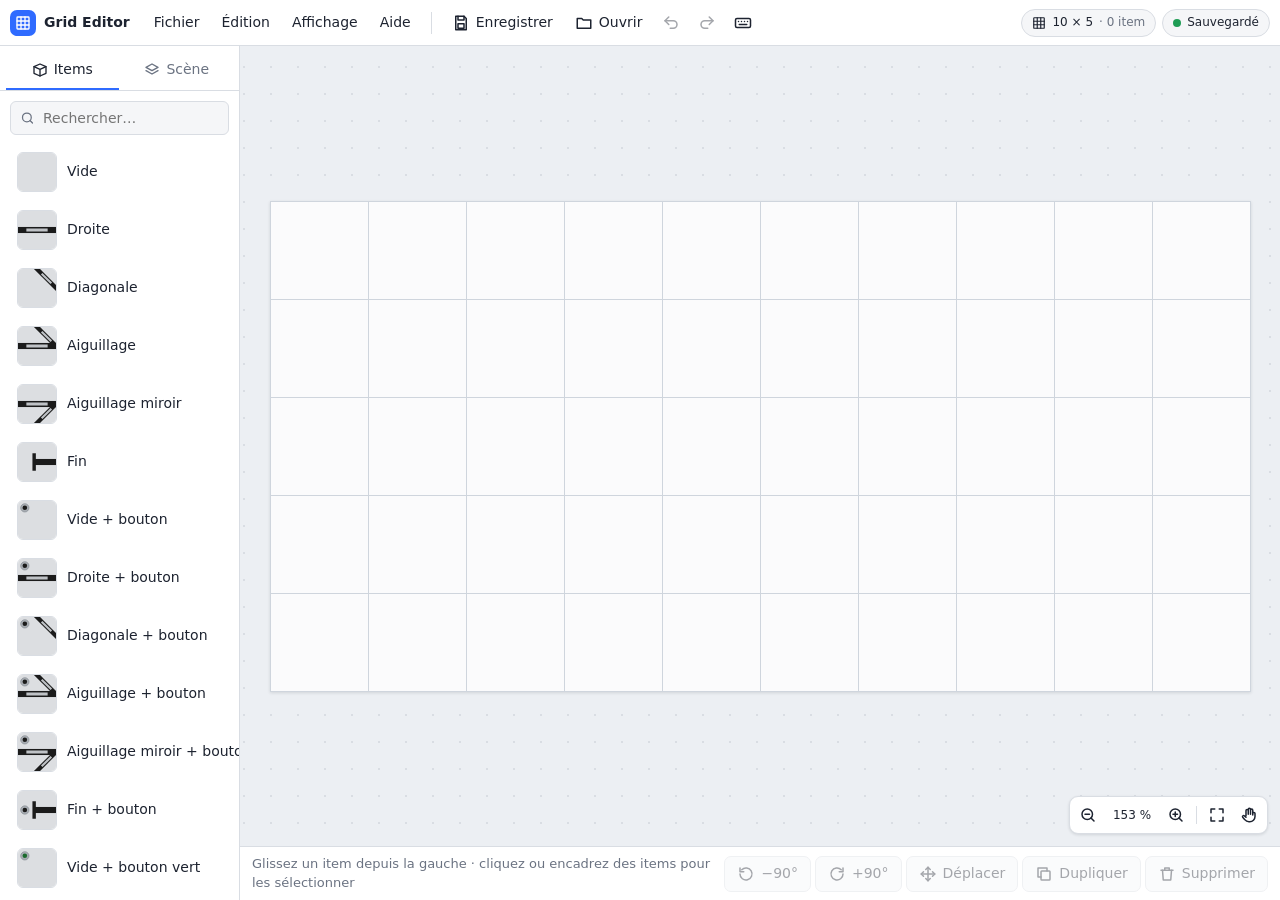
<file: grid-editor/index.html>
<!DOCTYPE html>
<html lang="fr">
<head>
  <meta charset="utf-8">
  <meta name="viewport" content="width=device-width, initial-scale=1">
  <title>Grid Editor</title>
  <link rel="stylesheet" href="css/style.css">
</head>
<body>
  <div id="app" class="app">
    <header id="topbar" class="topbar"></header>
    <div class="app-body">
      <aside id="sidebar" class="sidebar" aria-label="Items disponibles"></aside>
      <main class="main">
        <section id="workspace" class="workspace"></section>
        <footer id="bottombar" class="bottombar"></footer>
      </main>
    </div>
  </div>
  <div id="toasts" class="toasts" aria-live="polite"></div>

  <!-- 1. CONFIGURATION : liste des items (id, nom, image) + réglages -->
  <script src="js/config.js"></script>

  <!-- 2. NOYAU : ne pas retirer -->
  <script src="js/core/app.js"></script>
  <script src="js/core/model.js"></script>
  <script src="js/core/ui.js"></script>
  <script src="js/core/dnd.js"></script>
  <script src="js/core/keyboard.js"></script>

  <!-- 3. INTERFACE : zones de l'écran (remplies par les registres) -->
  <script src="js/ui/topbar.js"></script>
  <script src="js/ui/sidebar.js"></script>
  <script src="js/ui/workspace.js"></script>
  <script src="js/ui/bottombar.js"></script>

  <!-- 4. FEATURES : retirez une ligne pour désactiver la feature -->
  <script src="js/features/menus.js"></script>
  <script src="js/features/autosave.js"></script>
  <script src="js/features/history.js"></script>
  <script src="js/features/file-io.js"></script>
  <script src="js/features/grid-size.js"></script>
  <script src="js/features/view.js"></script>
  <script src="js/features/item-actions.js"></script>
  <script src="js/features/palette-tab.js"></script>
  <script src="js/features/scene-tab.js"></script>
  <script src="js/features/help.js"></script>

  <!-- 5. DÉMARRAGE -->
  <script src="js/main.js"></script>
</body>
</html>
</file>
<file: grid-editor/css/style.css>
/* ==========================================================================
   Grid Editor — styles
   Les couleurs sont des variables (:root) : modifiez-les pour changer le thème.
   ========================================================================== */

:root {
  --bg: #eceff3;
  --panel: #ffffff;
  --panel-2: #f5f6f8;
  --border: #d9dde3;
  --text: #1d2330;
  --muted: #6b7382;
  --accent: #2f6bff;
  --accent-text: #ffffff;
  --accent-soft: rgba(47, 107, 255, 0.12);
  --danger: #d93d42;
  --danger-soft: rgba(217, 61, 66, 0.12);
  --warn: #b87400;
  --ok: #1f9d55;
  --grid-bg: #fbfbfc;
  --grid-line: #cfd5dd;
  --cell-hover: rgba(47, 107, 255, 0.07);
  --shadow: 0 10px 30px rgba(20, 25, 35, 0.16);
  --shadow-sm: 0 1px 3px rgba(20, 25, 35, 0.12);
  --radius: 8px;
  --topbar-h: 46px;
  --sidebar-w: 240px;
  --cell: 64px;
  color-scheme: light;
}

@media (prefers-color-scheme: dark) {
  :root {
    --bg: #121418;
    --panel: #1b1e24;
    --panel-2: #22262e;
    --border: #2f343d;
    --text: #e6e9ef;
    --muted: #8d95a3;
    --accent: #5b8cff;
    --accent-soft: rgba(91, 140, 255, 0.18);
    --danger: #ff6369;
    --danger-soft: rgba(255, 99, 105, 0.15);
    --warn: #f0b440;
    --ok: #3fcf7f;
    --grid-bg: #181b20;
    --grid-line: #343a44;
    --cell-hover: rgba(91, 140, 255, 0.09);
    --shadow: 0 10px 30px rgba(0, 0, 0, 0.5);
    --shadow-sm: 0 1px 3px rgba(0, 0, 0, 0.4);
    color-scheme: dark;
  }
}

* {
  box-sizing: border-box;
}

html,
body {
  height: 100%;
  margin: 0;
}

body {
  background: var(--bg);
  color: var(--text);
  font: 14px/1.4 system-ui, -apple-system, "Segoe UI", Roboto, sans-serif;
  overflow: hidden;
  -webkit-font-smoothing: antialiased;
}

button,
input {
  font: inherit;
  color: inherit;
}

button {
  cursor: pointer;
}

button:disabled {
  cursor: default;
  opacity: 0.4;
}

[hidden] {
  display: none !important;
}

:focus-visible {
  outline: 2px solid var(--accent);
  outline-offset: 2px;
}

kbd {
  font: 11px/1 ui-monospace, SFMono-Regular, Menlo, Consolas, monospace;
  color: var(--muted);
  padding: 3px 5px;
  border: 1px solid var(--border);
  border-bottom-width: 2px;
  border-radius: 4px;
  background: var(--panel-2);
  white-space: nowrap;
}

kbd:empty {
  display: none;
}

.muted {
  color: var(--muted);
}

.small {
  font-size: 12px;
}

.icon {
  display: inline-flex;
  width: 18px;
  height: 18px;
  flex: none;
}

.icon svg {
  width: 100%;
  height: 100%;
}

/* ------------------------------------------------------------ Layout -- */
.app {
  height: 100vh;
  height: 100dvh;
  display: grid;
  grid-template-rows: var(--topbar-h) 1fr;
}

.app-body {
  display: grid;
  grid-template-columns: var(--sidebar-w) 1fr;
  min-height: 0;
}

.main {
  display: grid;
  grid-template-rows: minmax(0, 1fr) auto;
  grid-template-columns: minmax(0, 1fr);
  min-width: 0;
  min-height: 0;
}

/* ------------------------------------------------------------ Topbar -- */
.topbar {
  position: relative;
  z-index: 30;
  display: flex;
  align-items: center;
  gap: 4px;
  padding: 0 10px;
  background: var(--panel);
  border-bottom: 1px solid var(--border);
  min-width: 0;
}

.brand {
  display: flex;
  align-items: center;
  gap: 8px;
  font-weight: 650;
  margin-right: 10px;
  white-space: nowrap;
}

.brand-mark {
  display: grid;
  place-items: center;
  width: 26px;
  height: 26px;
  border-radius: 7px;
  background: var(--accent);
  color: var(--accent-text);
}

.brand-mark .icon {
  width: 16px;
  height: 16px;
}

.spacer {
  flex: 1;
}

.topbar-sep {
  width: 1px;
  height: 22px;
  background: var(--border);
  margin: 0 6px;
}

.menubar {
  display: flex;
  gap: 2px;
  flex: none;
}

.toolbar {
  display: flex;
  gap: 2px;
  flex: none;
}

.menu {
  position: relative;
}

.menu-btn,
.tool-btn,
.icon-btn {
  display: inline-flex;
  align-items: center;
  gap: 6px;
  height: 32px;
  padding: 0 10px;
  border: 0;
  border-radius: 6px;
  background: transparent;
}

.menu-btn:hover,
.menu.open .menu-btn,
.tool-btn:not(:disabled):hover,
.icon-btn:hover {
  background: var(--panel-2);
}

.menu.open .menu-btn {
  color: var(--accent);
}

.tool-btn {
  padding: 0 8px;
}

.tool-btn.with-label {
  padding: 0 10px;
}

.icon-btn {
  width: 32px;
  padding: 0;
  justify-content: center;
}

.dropdown {
  display: none;
  position: absolute;
  top: calc(100% + 4px);
  left: 0;
  min-width: 250px;
  padding: 5px;
  background: var(--panel);
  border: 1px solid var(--border);
  border-radius: var(--radius);
  box-shadow: var(--shadow);
}

.menu.open .dropdown {
  display: block;
}

.dropdown-item {
  display: flex;
  align-items: center;
  gap: 10px;
  width: 100%;
  padding: 7px 8px;
  border: 0;
  border-radius: 5px;
  background: transparent;
  text-align: left;
}

.dropdown-item:not(:disabled):hover {
  background: var(--accent);
  color: var(--accent-text);
}

.dropdown-item:not(:disabled):hover kbd {
  color: inherit;
  background: transparent;
  border-color: currentColor;
}

.dropdown-icon {
  width: 18px;
  display: inline-flex;
}

.dropdown-label {
  flex: 1;
}

.dropdown-sep {
  height: 1px;
  margin: 5px 4px;
  background: var(--border);
}

.status {
  display: flex;
  align-items: center;
  gap: 6px;
  white-space: nowrap;
}

.status-chip {
  display: inline-flex;
  align-items: center;
  gap: 6px;
  height: 28px;
  padding: 0 10px;
  border: 1px solid var(--border);
  border-radius: 999px;
  background: var(--panel-2);
  font-size: 12px;
}

button.status-chip:hover {
  border-color: var(--accent);
}

.status-chip .icon {
  width: 14px;
  height: 14px;
}

.status-chip .dot {
  width: 8px;
  height: 8px;
  border-radius: 50%;
  background: var(--ok);
}

.status-chip[data-state="busy"] .dot {
  background: var(--warn);
}

.status-chip[data-state="error"] .dot {
  background: var(--danger);
}

/* ----------------------------------------------------------- Sidebar -- */
.sidebar {
  position: relative;
  display: flex;
  flex-direction: column;
  min-height: 0;
  background: var(--panel);
  border-right: 1px solid var(--border);
}

.tabbar {
  display: flex;
  gap: 2px;
  padding: 6px 6px 0;
  border-bottom: 1px solid var(--border);
}

.tab-btn {
  flex: 1;
  display: inline-flex;
  align-items: center;
  justify-content: center;
  gap: 6px;
  padding: 8px;
  border: 0;
  border-bottom: 2px solid transparent;
  background: transparent;
  color: var(--muted);
}

.tab-btn .icon {
  width: 16px;
  height: 16px;
}

.tab-btn.active {
  color: var(--text);
  border-bottom-color: var(--accent);
}

.tab-panels {
  flex: 1;
  min-height: 0;
  display: flex;
  flex-direction: column;
}

.tab-panel {
  flex: 1;
  min-height: 0;
  display: flex;
  flex-direction: column;
  overflow: auto;
}

.panel-head {
  padding: 10px;
}

.panel-foot {
  margin: auto 0 0;
  padding: 10px 12px;
  font-size: 12px;
  color: var(--muted);
  border-top: 1px solid var(--border);
}

.panel-empty {
  padding: 16px;
  margin: 0;
  color: var(--muted);
  text-align: center;
}

.search-box {
  position: relative;
}

.search-box .icon {
  position: absolute;
  left: 20px;
  top: 50%;
  transform: translateY(-50%);
  width: 15px;
  height: 15px;
  color: var(--muted);
}

.search-box .input {
  padding-left: 32px;
}

.input {
  width: 100%;
  height: 34px;
  padding: 0 10px;
  border: 1px solid var(--border);
  border-radius: 6px;
  background: var(--panel-2);
}

.input:focus {
  outline: none;
  border-color: var(--accent);
  box-shadow: 0 0 0 3px var(--accent-soft);
}

.palette {
  list-style: none;
  margin: 0;
  padding: 0 8px 8px;
  display: grid;
  gap: 4px;
}

.palette-item {
  display: flex;
  align-items: center;
  gap: 10px;
  padding: 6px 8px;
  border: 1px solid transparent;
  border-radius: 7px;
  cursor: grab;
  user-select: none;
  touch-action: none;
}

.palette-item:hover {
  background: var(--panel-2);
  border-color: var(--border);
}

.palette-item.drag-source {
  opacity: 0.5;
}

.palette-name {
  flex: 1;
  min-width: 0;
  overflow: hidden;
  text-overflow: ellipsis;
  white-space: nowrap;
}

.palette-id {
  font-size: 11px;
  color: var(--muted);
  font-variant-numeric: tabular-nums;
}

.thumb {
  display: grid;
  place-items: center;
  width: 40px;
  height: 40px;
  flex: none;
  border-radius: 6px;
  background: var(--grid-bg);
  border: 1px solid var(--border);
  overflow: hidden;
}

.thumb.small {
  width: 28px;
  height: 28px;
}

.thumb img,
.thumb-rot img {
  width: 100%;
  height: 100%;
  object-fit: contain;
}

.thumb-rot {
  display: grid;
  place-items: center;
  width: 100%;
  height: 100%;
}

.scene-list {
  list-style: none;
  margin: 0;
  padding: 8px;
  display: grid;
  gap: 2px;
}

.scene-row {
  display: flex;
  align-items: center;
  gap: 10px;
  padding: 5px 8px;
  border-radius: 6px;
  cursor: pointer;
}

.scene-row:hover {
  background: var(--panel-2);
}

.scene-row.selected {
  background: var(--accent-soft);
}

.scene-row.unknown .scene-name {
  color: var(--danger);
}

.scene-name {
  flex: 1;
}

.scene-meta {
  font-size: 12px;
  color: var(--muted);
  font-variant-numeric: tabular-nums;
}

/* Zone « corbeille » quand on fait glisser un item de la grille dessus */
.trash-hint {
  position: absolute;
  inset: 8px;
  display: none;
  flex-direction: column;
  align-items: center;
  justify-content: center;
  gap: 8px;
  border: 2px dashed var(--danger);
  border-radius: var(--radius);
  background: var(--danger-soft);
  color: var(--danger);
  font-weight: 600;
  pointer-events: none;
}

.trash-hint .icon {
  width: 28px;
  height: 28px;
}

.sidebar.drop-hover .trash-hint {
  display: flex;
}

/* --------------------------------------------------------- Workspace -- */
.workspace {
  position: relative;
  overflow: hidden;
  min-height: 0;
  touch-action: none;
  user-select: none;
  cursor: default;
  background-color: var(--bg);
  background-image: radial-gradient(circle at 1px 1px, var(--border) 1px, transparent 0);
  background-size: 18px 18px;
}

.workspace.hand,
.workspace.hand * {
  cursor: grab !important;
}

.workspace.panning,
.workspace.panning * {
  cursor: grabbing !important;
}

.workspace.selecting .cell:hover {
  background: transparent;
}

.stage {
  position: absolute;
  top: 0;
  left: 0;
  transform-origin: 0 0;
  will-change: transform;
}

.marquee {
  position: absolute;
  z-index: 5;
  border: 1px solid var(--accent);
  background: var(--accent-soft);
  border-radius: 2px;
  pointer-events: none;
}

.view-controls {
  position: absolute;
  right: 12px;
  bottom: 12px;
  z-index: 6;
  display: flex;
  align-items: center;
  gap: 2px;
  padding: 3px;
  background: var(--panel);
  border: 1px solid var(--border);
  border-radius: 9px;
  box-shadow: var(--shadow-sm);
}

.view-controls .icon-btn {
  width: 30px;
  height: 30px;
}

.view-controls .icon-btn[aria-pressed="true"] {
  background: var(--accent);
  color: var(--accent-text);
}

.zoom-label {
  min-width: 54px;
  height: 30px;
  border: 0;
  border-radius: 6px;
  background: transparent;
  font-size: 12px;
  font-variant-numeric: tabular-nums;
}

.zoom-label:hover {
  background: var(--panel-2);
}

.vc-sep {
  width: 1px;
  height: 18px;
  margin: 0 3px;
  background: var(--border);
}

.grid {
  display: grid;
  grid-template-columns: repeat(var(--cols), var(--cell));
  grid-template-rows: repeat(var(--rows), var(--cell));
  background: var(--grid-bg);
  border-top: 1px solid var(--grid-line);
  border-left: 1px solid var(--grid-line);
  box-shadow: var(--shadow-sm);
}

.cell {
  position: relative;
  border-right: 1px solid var(--grid-line);
  border-bottom: 1px solid var(--grid-line);
}

.cell:hover {
  background: var(--cell-hover);
}

.cell.drop-hover {
  background: var(--accent-soft);
  box-shadow: inset 0 0 0 2px var(--accent);
}

.grid.mode-move .cell {
  cursor: crosshair;
}

.grid.mode-move .cell:hover {
  background: transparent;
}

.cell.drop-preview {
  background: var(--accent-soft);
  box-shadow: inset 0 0 0 2px var(--accent);
}

.item {
  position: absolute;
  inset: 0;
  border-radius: 0;
  cursor: grab;
  user-select: none;
  touch-action: none;
}

.item-inner {
  width: 100%;
  height: 100%;
  display: grid;
  place-items: center;
  transition: transform 0.18s ease;
}

.item img {
  width: 100%;
  height: 100%;
  object-fit: contain;
  pointer-events: none;
}

.item.selected {
  box-shadow: 0 0 0 2px var(--accent), 0 0 0 5px var(--accent-soft);
  z-index: 1;
}

.item.drag-source {
  opacity: 0.3;
}

.item-unknown {
  background: repeating-linear-gradient(45deg, var(--danger-soft) 0 6px, transparent 6px 12px);
}

.item-fallback {
  display: grid;
  place-items: center;
  width: 100%;
  height: 100%;
  border-radius: 4px;
  background: var(--panel-2);
  border: 1px dashed var(--muted);
  color: var(--muted);
  font-weight: 700;
  font-size: 12px;
}

.drag-ghost {
  position: fixed;
  top: 0;
  left: 0;
  z-index: 1000;
  pointer-events: none;
  opacity: 0.85;
  filter: drop-shadow(0 6px 12px rgba(0, 0, 0, 0.25));
}

.drag-ghost img {
  width: 100%;
  height: 100%;
  object-fit: contain;
}

.group-ghost {
  width: 0;
  height: 0;
}

.ghost-item {
  position: absolute;
}

body.is-dragging,
body.is-dragging * {
  cursor: grabbing !important;
}

/* --------------------------------------------------------- Bottombar -- */
.bottombar {
  display: flex;
  align-items: center;
  gap: 12px;
  min-height: 54px;
  padding: 8px 12px;
  background: var(--panel);
  border-top: 1px solid var(--border);
}

.sel-info {
  flex: 1 1 0;
  min-width: 0;
  display: flex;
  align-items: center;
  gap: 10px;
}

.sel-info .hint {
  color: var(--muted);
  font-size: 13px;
}

.sel-thumb {
  display: grid;
  place-items: center;
  width: 34px;
  height: 34px;
  flex: none;
  border-radius: 6px;
  background: var(--grid-bg);
  border: 1px solid var(--border);
  overflow: hidden;
}

.sel-stack {
  display: flex;
}

.sel-thumb.stacked {
  width: 30px;
  height: 30px;
  margin-right: -10px;
  box-shadow: 0 0 0 2px var(--panel);
}

.sel-thumb.stacked:last-child {
  margin-right: 4px;
}

.sel-thumb-inner {
  width: 100%;
  height: 100%;
  display: grid;
  place-items: center;
}

.sel-thumb img {
  width: 100%;
  height: 100%;
  object-fit: contain;
}

.sel-text {
  min-width: 0;
  overflow: hidden;
  text-overflow: ellipsis;
  white-space: nowrap;
}

.mode-hint {
  padding: 4px 10px;
  border-radius: 999px;
  background: var(--accent-soft);
  color: var(--accent);
  font-size: 12px;
  font-weight: 600;
  white-space: nowrap;
}

.sel-actions {
  display: flex;
  gap: 4px;
  flex: none;
}

.action-btn {
  display: inline-flex;
  align-items: center;
  gap: 6px;
  height: 36px;
  padding: 0 12px;
  border: 1px solid var(--border);
  border-radius: 7px;
  background: var(--panel-2);
}

.action-btn:not(:disabled):hover {
  border-color: var(--accent);
  color: var(--accent);
}

.action-btn[aria-pressed="true"] {
  background: var(--accent);
  border-color: var(--accent);
  color: var(--accent-text);
}

.action-btn.danger:not(:disabled):hover {
  border-color: var(--danger);
  color: var(--danger);
}

/* ----------------------------------------------------------- Dialogs -- */
.dialog {
  width: min(420px, calc(100vw - 32px));
  padding: 0;
  border: 1px solid var(--border);
  border-radius: 12px;
  background: var(--panel);
  color: var(--text);
  box-shadow: var(--shadow);
}

.dialog-wide {
  width: min(560px, calc(100vw - 32px));
}

.dialog::backdrop {
  background: rgba(10, 14, 20, 0.45);
}

.dialog-header {
  display: flex;
  align-items: center;
  justify-content: space-between;
  padding: 12px 12px 4px 18px;
}

.dialog-header h2 {
  margin: 0;
  font-size: 16px;
}

.dialog-body {
  padding: 8px 18px 4px;
  max-height: 65vh;
  overflow: auto;
}

.dialog-body p {
  margin: 8px 0;
}

.dialog-footer {
  display: flex;
  justify-content: flex-end;
  gap: 8px;
  padding: 14px 18px 16px;
}

.btn {
  height: 34px;
  padding: 0 14px;
  border: 1px solid var(--border);
  border-radius: 7px;
  background: var(--panel-2);
  font-weight: 550;
}

.btn:hover {
  border-color: var(--muted);
}

.btn-primary {
  background: var(--accent);
  border-color: var(--accent);
  color: var(--accent-text);
}

.btn-primary:hover {
  filter: brightness(1.08);
  border-color: var(--accent);
}

.btn-danger.btn-primary {
  background: var(--danger);
  border-color: var(--danger);
}

.field {
  display: grid;
  gap: 5px;
  flex: 1;
}

.field-label {
  font-size: 12px;
  font-weight: 600;
  color: var(--muted);
}

.field-row {
  display: flex;
  align-items: flex-end;
  gap: 8px;
}

.swap-btn {
  height: 34px;
  border: 1px solid var(--border);
  flex: none;
}

.warning {
  color: var(--warn);
  font-weight: 550;
}

.grid-preview {
  --pc: 10;
  --pr: 5;
  display: grid;
  grid-template-columns: repeat(var(--pc), 1fr);
  gap: 2px;
  width: min(100%, calc(var(--pc) * 22px));
  margin: 12px auto 4px;
  aspect-ratio: var(--pc) / var(--pr);
}

.grid-preview span {
  border-radius: 2px;
  background: var(--border);
}

.grid-preview span.filled {
  background: var(--accent);
}

.shortcuts {
  width: 100%;
  border-collapse: collapse;
}

.shortcuts td {
  padding: 6px 4px;
  border-bottom: 1px solid var(--border);
  vertical-align: middle;
}

.shortcuts td.keys {
  text-align: right;
  white-space: nowrap;
}

/* ------------------------------------------------------------ Toasts -- */
.toasts {
  position: fixed;
  left: 50%;
  bottom: 72px;
  z-index: 2000;
  display: grid;
  gap: 6px;
  justify-items: center;
  transform: translateX(-50%);
  pointer-events: none;
}

.toast {
  max-width: min(520px, calc(100vw - 32px));
  padding: 8px 14px;
  border-radius: 8px;
  background: var(--text);
  color: var(--panel);
  font-size: 13px;
  box-shadow: var(--shadow);
  opacity: 0;
  transform: translateY(6px);
  transition: opacity 0.2s, transform 0.2s;
}

.toast.show {
  opacity: 1;
  transform: none;
}

.toast-success {
  background: var(--ok);
  color: #fff;
}

.toast-warn {
  background: var(--warn);
  color: #fff;
}

.toast-error {
  background: var(--danger);
  color: #fff;
}

/* -------------------------------------------------------- Responsive -- */
@media (max-width: 1100px) {

  .brand-name,
  .tool-btn.with-label>span:not(.icon) {
    display: none;
  }
}

@media (max-width: 860px) {

  .action-label,
  .status .autosave {
    display: none;
  }

  .status-chip .muted {
    display: none;
  }
}

@media (max-width: 640px) {
  :root {
    --sidebar-w: 120px;
  }

  .palette-id,
  .panel-foot,
  .topbar-sep,
  .brand,
  .status {
    display: none;
  }

  .view-controls .vc-sep,
  .view-controls .zoom-label {
    display: none;
  }

  .tab-btn span:not(.icon) {
    display: none;
  }

  .palette-item {
    gap: 6px;
    padding: 5px;
  }

  .thumb {
    width: 32px;
    height: 32px;
  }

  .bottombar {
    flex-wrap: wrap;
    gap: 8px;
  }

  .sel-info .hint {
    font-size: 12px;
  }

  .sel-actions {
    width: 100%;
    justify-content: space-between;
  }

  .action-btn {
    flex: 1;
    justify-content: center;
    padding: 0 6px;
  }
}

@media (max-width: 520px) {
  .toolbar .tool-btn:not(.with-label) {
    display: none;
  }

  .menu-btn {
    padding: 0 8px;
  }

  .topbar {
    padding: 0 6px;
    gap: 2px;
  }
}

@media (prefers-reduced-motion: reduce) {

  .item-inner,
  .toast {
    transition: none;
  }
}
</file>
